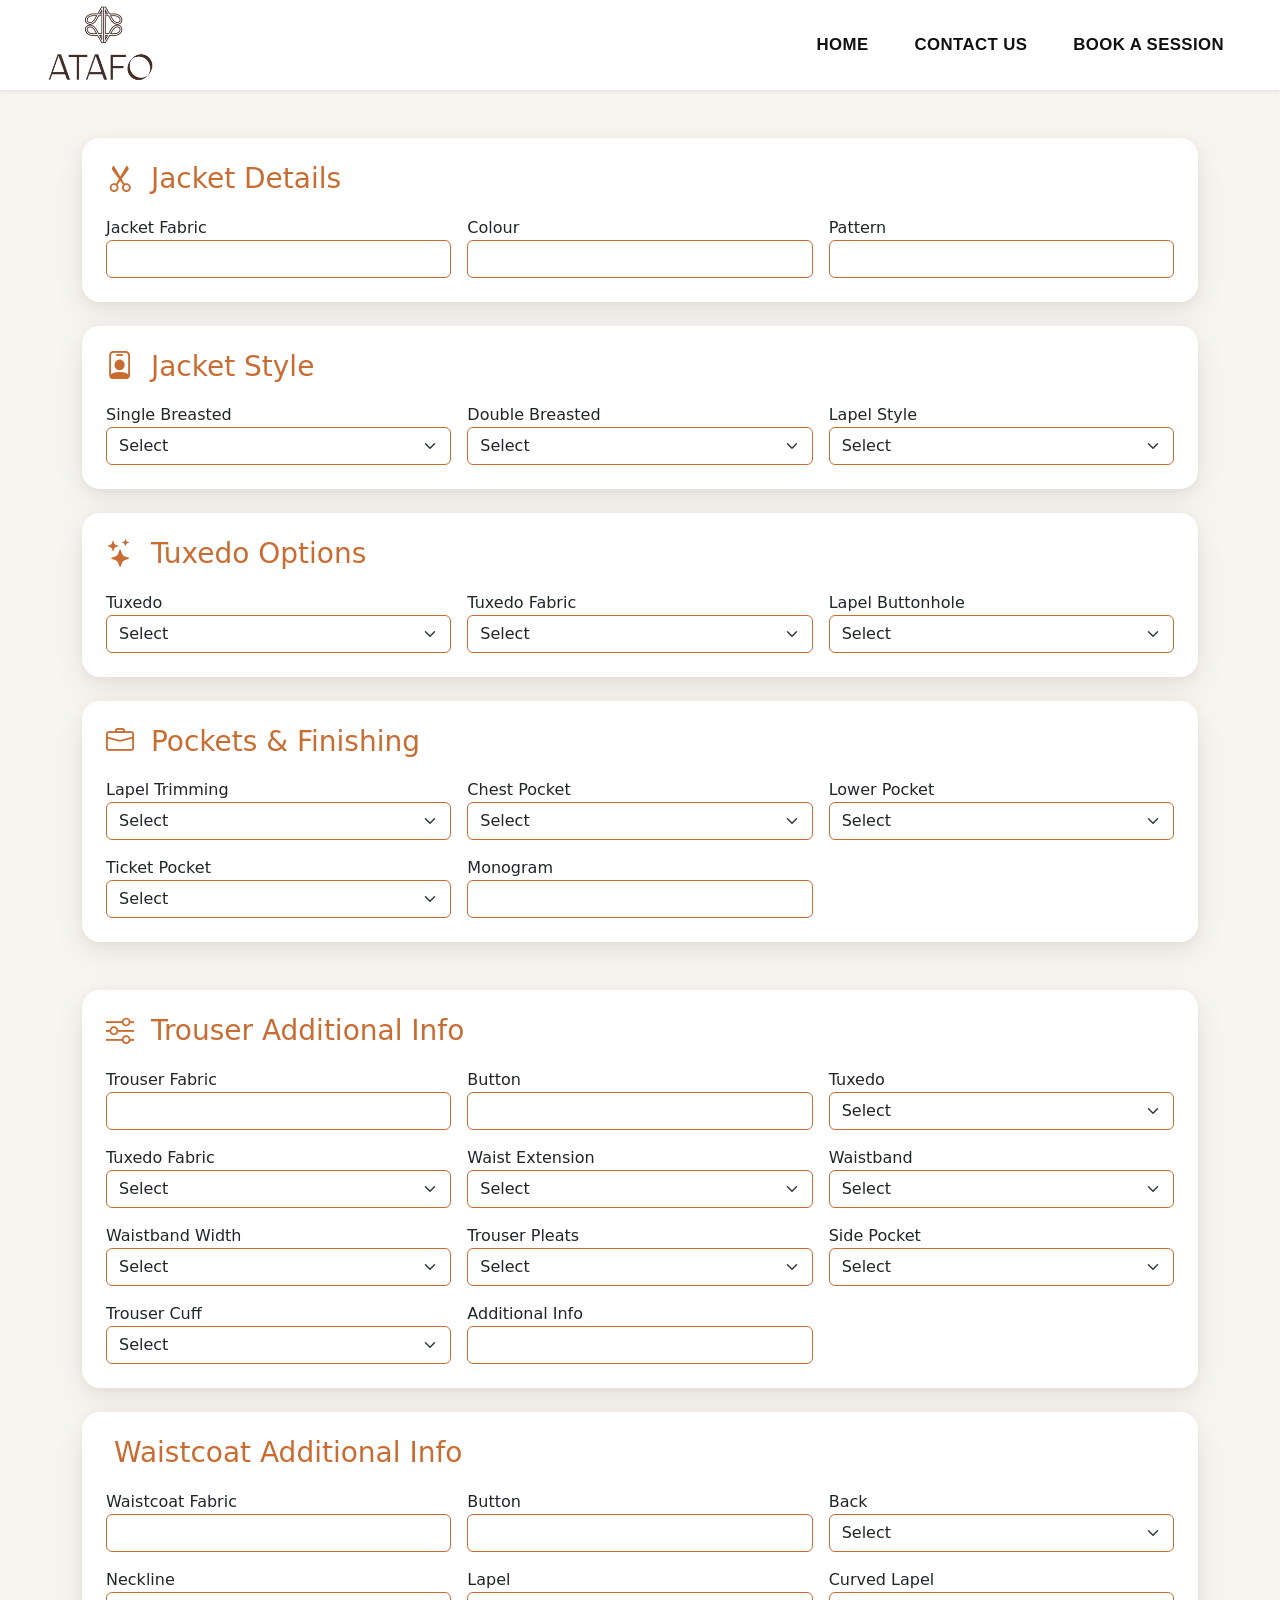
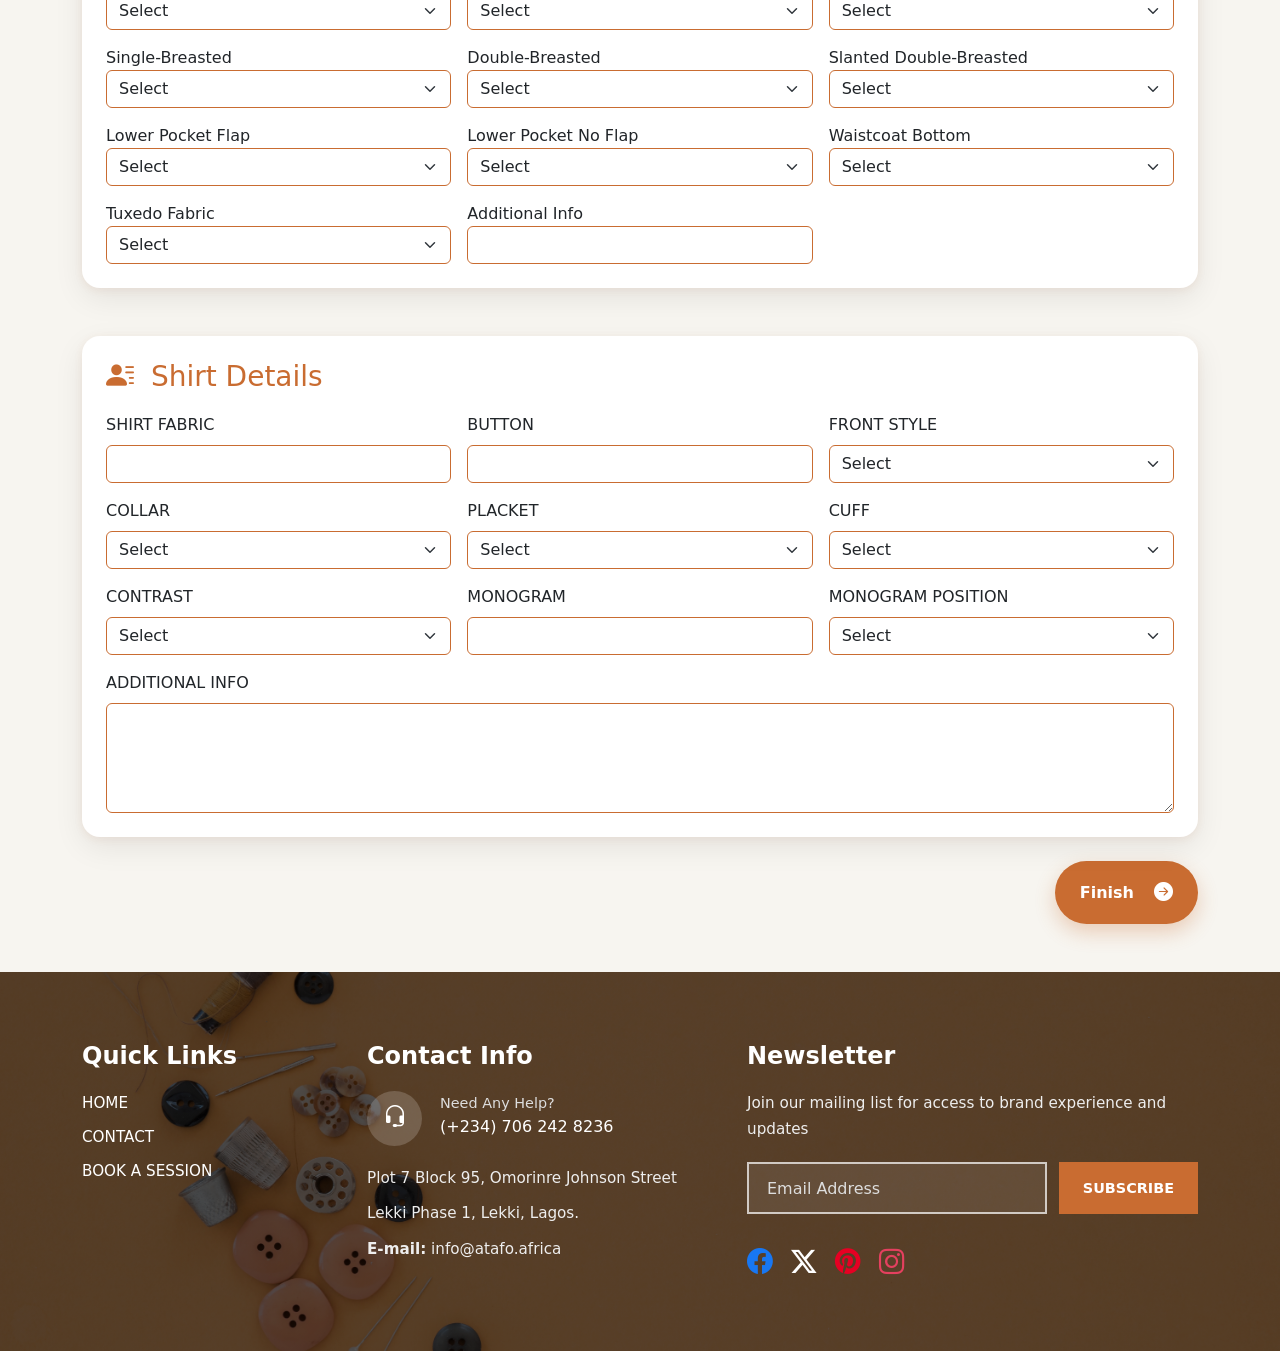
<file: form.html>
<!doctype html><html><head><meta charset="utf-8"><meta name="viewport" content="width=device-width,initial-scale=1">
<link href="https://cdn.jsdelivr.net/npm/bootstrap@5.3.3/dist/css/bootstrap.min.css" rel="stylesheet">
<link href="https://cdn.jsdelivr.net/npm/bootstrap-icons@1.11.3/font/bootstrap-icons.css" rel="stylesheet">
<link href="style.css" rel="stylesheet"></head>

<body>

<nav class="navbar navbar-expand-lg bg-white shadow-sm atafo-navbar">
<div class="container-fluid">

<a class="navbar-brand" href="index.html">
    <img src="logo.png" class="logo-img">
</a>

<button class="navbar-toggler"
        type="button"
        data-bs-toggle="collapse"
        data-bs-target="#nav"
        aria-controls="nav"
        aria-expanded="false"
        aria-label="Toggle navigation">
<i class="bi bi-list fs-1 menu-icon"></i>
</button>

<div class="collapse navbar-collapse" id="nav">
<ul class="navbar-nav ms-auto me-5 fw-semibold">
<li class="nav-item"><a class="nav-link" href="index.html">Home</a></li>
<li class="nav-item"><a class="nav-link" href="#">Contact Us</a></li>
<li class="nav-item"><a class="nav-link" href="#">Book a Session</a></li>
</ul>
</div>

</div>
</nav>







   <div class="container my-5">

    <!-- Jacket Details -->
    <div class="card p-4 mb-4">
        <h3><i class="bi bi-scissors"></i> Jacket Details</h3>

        <div class="row g-3">

            <div class="col-md-4">
                <label>Jacket Fabric</label>
                <input id="jacketFabric" class="form-control">
            </div>

            <div class="col-md-4">
                <label>Colour</label>
                <input id="jacketColour" class="form-control">
            </div>

            <div class="col-md-4">
                <label>Pattern</label>
                <input id="jacketPattern" class="form-control">
            </div>

        </div>
    </div>

    <!-- Jacket Style -->
    <div class="card p-4 mb-4">

        <h3><i class="bi bi-person-badge"></i> Jacket Style</h3>

        <div class="row g-3">

            <div class="col-md-4">
                <label>Single Breasted</label>
                <select id="singleBreasted" class="form-select">
                    <option value="">Select</option>
                    <option>1 Button</option>
                    <option>2 Button</option>
                    <option>3R2 Button</option>
                </select>
            </div>

            <div class="col-md-4">
                <label>Double Breasted</label>
                <select id="doubleBreasted" class="form-select">
                    <option value="">Select</option>
                    <option>2 Button</option>
                    <option>4 Button</option>
                    <option>6 Button</option>
                </select>
            </div>

            <div class="col-md-4">
                <label>Lapel Style</label>
                <select id="lapelStyle" class="form-select">
                    <option value="">Select</option>
                    <option>Notch</option>
                    <option>Peak</option>
                    <option>Shawl</option>
                </select>
            </div>

        </div>

    </div>

    <!-- Tuxedo Options -->
    <div class="card p-4 mb-4">

        <h3><i class="bi bi-stars"></i> Tuxedo Options</h3>

        <div class="row g-3">

            <div class="col-md-4">
                <label>Tuxedo</label>
                <select id="tuxedo" class="form-select">
                    <option value="">Select</option>
                    <option>Yes</option>
                    <option>No</option>
                </select>
            </div>

            <div class="col-md-4">
                <label>Tuxedo Fabric</label>
                <select id="tuxedoFabric" class="form-select">
                    <option value="">Select</option>
                    <option>Satin</option>
                    <option>Velvet</option>
                </select>
            </div>

            <div class="col-md-4">
                <label>Lapel Buttonhole</label>
                <select id="lapelButtonhole" class="form-select">
                    <option value="">Select</option>
                    <option>Straight</option>
                    <option>Key Hole</option>
                </select>
            </div>

        </div>

    </div>

    <!-- Pockets & Finishing -->
    <div class="card p-4 mb-4">

        <h3><i class="bi bi-briefcase"></i> Pockets &amp; Finishing</h3>

        <div class="row g-3">

            <div class="col-md-4">
                <label>Lapel Trimming</label>
                <select id="lapelTrimming" class="form-select">
                    <option value="">Select</option>
                    <option>Piping</option>
                    <option>Taping</option>
                </select>
            </div>

            <div class="col-md-4">
                <label>Chest Pocket</label>
                <select id="chestPocket" class="form-select">
                    <option value="">Select</option>
                    <option>Normal</option>
                    <option>Patch</option>
                </select>
            </div>

            <div class="col-md-4">
                <label>Lower Pocket</label>
                <select id="lowerPocket" class="form-select">
                    <option value="">Select</option>
                    <option>Tuxedo</option>
                    <option>Straight</option>
                    <option>Slanted</option>
                    <option>Patch</option>
                </select>
            </div>

            <div class="col-md-4">
                <label>Ticket Pocket</label>
                <select id="ticketPocket" class="form-select">
                    <option value="">Select</option>
                    <option>Tuxedo</option>
                    <option>Straight</option>
                    <option>Slanted</option>
                    <option>Patch</option>
                </select>
            </div>

            <div class="col-md-4">
                <label>Monogram</label>
                <input id="monogram" maxlength="5" class="form-control">
            </div>

        </div>

    </div>

</div>











<div class="container my-5">

    <!-- Trouser Additional Info -->
    <div class="card p-4 mb-4">
        <h3><i class="bi bi-sliders"></i> Trouser Additional Info</h3>

        <div class="row g-3">

            <div class="col-md-4">
                <label>Trouser Fabric</label>
                <input id="trouserFabric" class="form-control">
            </div>

            <div class="col-md-4">
                <label>Button</label>
                <input id="trouserButton" class="form-control">
            </div>

            <div class="col-md-4">
                <label>Tuxedo</label>
                <select id="trouserTuxedo" class="form-select">
                    <option value="">Select</option>
                    <option>Yes</option>
                    <option>No</option>
                </select>
            </div>

            <div class="col-md-4">
                <label>Tuxedo Fabric</label>
                <select id="trouserTuxedoFabric" class="form-select">
                    <option value="">Select</option>
                    <option>Satin</option>
                    <option>Velvet</option>
                </select>
            </div>

            <div class="col-md-4">
                <label>Waist Extension</label>
                <select id="waistExtension" class="form-select">
                    <option value="">Select</option>
                    <option>Normal</option>
                    <option>Longer</option>
                    <option>Gukha</option>
                </select>
            </div>

            <div class="col-md-4">
                <label>Waistband</label>
                <select id="waistband" class="form-select">
                    <option value="">Select</option>
                    <option>Buckles</option>
                    <option>Loops</option>
                    <option>Both</option>
                </select>
            </div>

            <div class="col-md-4">
                <label>Waistband Width</label>
                <select id="waistbandWidth" class="form-select">
                    <option value="">Select</option>
                    <option>Normal</option>
                    <option>4.5</option>
                    <option>5.5</option>
                </select>
            </div>

            <div class="col-md-4">
                <label>Trouser Pleats</label>
                <select id="trouserPleats" class="form-select">
                    <option value="">Select</option>
                    <option>None</option>
                    <option>Single</option>
                    <option>Double</option>
                </select>
            </div>

            <div class="col-md-4">
                <label>Side Pocket</label>
                <select id="sidePocket" class="form-select">
                    <option value="">Select</option>
                    <option>Tuxedo</option>
                    <option>Straight</option>
                    <option>Slanted</option>
                </select>
            </div>

            <div class="col-md-4">
                <label>Trouser Cuff</label>
                <select id="trouserCuff" class="form-select">
                    <option value="">Select</option>
                    <option>Normal</option>
                    <option>Turnup 3.8</option>
                    <option>Turnup 5.0</option>
                </select>
            </div>

            <div class="col-md-4">
                <label>Additional Info</label>
                <input id="trouserAdditionalInfo" class="form-control">
            </div>

        </div>
    </div>

    <!-- Waistcoat Additional Info -->
    <div class="card p-4 mb-4">

        <h3><i class="bi bi-vest"></i> Waistcoat Additional Info</h3>

        <div class="row g-3">

            <div class="col-md-4">
                <label>Waistcoat Fabric</label>
                <input id="waistcoatFabric" class="form-control">
            </div>

            <div class="col-md-4">
                <label>Button</label>
                <input id="waistcoatButton" class="form-control">
            </div>

            <div class="col-md-4">
                <label>Back</label>
                <select id="waistcoatBack" class="form-select">
                    <option value="">Select</option>
                    <option>Lining</option>
                    <option>Fabric</option>
                </select>
            </div>

            <div class="col-md-4">
                <label>Neckline</label>
                <select id="neckline" class="form-select">
                    <option value="">Select</option>
                    <option>V-Neck</option>
                    <option>U-Neck</option>
                </select>
            </div>

            <div class="col-md-4">
                <label>Lapel</label>
                <select id="waistcoatLapel" class="form-select">
                    <option value="">Select</option>
                    <option>Notch</option>
                    <option>Peak</option>
                    <option>Shawl</option>
                </select>
            </div>

            <div class="col-md-4">
                <label>Curved Lapel</label>
                <select id="curvedLapel" class="form-select">
                    <option value="">Select</option>
                    <option>Peak</option>
                    <option>Shawl</option>
                </select>
            </div>

            <div class="col-md-4">
                <label>Single-Breasted</label>
                <select id="waistcoatSingleBreasted" class="form-select">
                    <option value="">Select</option>
                    <option>4 Button</option>
                    <option>5 Button</option>
                    <option>6 Button</option>
                </select>
            </div>

            <div class="col-md-4">
                <label>Double-Breasted</label>
                <select id="waistcoatDoubleBreasted" class="form-select">
                    <option value="">Select</option>
                    <option>4 Button</option>
                    <option>6 Button</option>
                    <option>8 Button</option>
                </select>
            </div>

            <div class="col-md-4">
                <label>Slanted Double-Breasted</label>
                <select id="slantedDoubleBreasted" class="form-select">
                    <option value="">Select</option>
                    <option>5 Button</option>
                    <option>6 Button</option>
                    <option>8 Button</option>
                </select>
            </div>

            <div class="col-md-4">
                <label>Lower Pocket Flap</label>
                <select id="lowerPocketFlap" class="form-select">
                    <option value="">Select</option>
                    <option>Straight</option>
                    <option>Slanted</option>
                    <option>Patch</option>
                </select>
            </div>

            <div class="col-md-4">
                <label>Lower Pocket No Flap</label>
                <select id="lowerPocketNoFlap" class="form-select">
                    <option value="">Select</option>
                    <option>Straight</option>
                    <option>Slanted</option>
                    <option>Tuxedo</option>
                </select>
            </div>

            <div class="col-md-4">
                <label>Waistcoat Bottom</label>
                <select id="waistcoatBottom" class="form-select">
                    <option value="">Select</option>
                    <option>Pointed</option>
                    <option>Straight</option>
                    <option>Round</option>
                </select>
            </div>

            <div class="col-md-4">
                <label>Tuxedo Fabric</label>
                <select id="waistcoatTuxedoFabric" class="form-select">
                    <option value="">Select</option>
                    <option>None</option>
                    <option>Satin</option>
                    <option>Velvet</option>
                </select>
            </div>

            <div class="col-md-4">
                <label>Additional Info</label>
                <input id="waistcoatAdditionalInfo" class="form-control">
            </div>

        </div>

    </div>

</div>
</div>



</div>
</div>


<div class="container my-5">

    <div class="card p-4 mb-4">

        <h3><i class="bi bi-person-lines-fill"></i> Shirt Details</h3>

        <div class="row g-3">

            <!-- Shirt Fabric -->
            <div class="col-md-4">
                <label class="form-label">SHIRT FABRIC</label>
                <input id="shirtFabric" class="form-control">
            </div>

            <!-- Button -->
            <div class="col-md-4">
                <label class="form-label">BUTTON</label>
                <input id="shirtButton" class="form-control">
            </div>

            <!-- Front Style -->
            <div class="col-md-4">
                <label class="form-label">FRONT STYLE</label>
                <select id="frontStyle" class="form-select">
                    <option value="">Select</option>
                    <option>Normal</option>
                    <option>Plain Bib</option>
                    <option>Pleated Bib</option>
                </select>
            </div>

            <!-- Collar -->
            <div class="col-md-4">
                <label class="form-label">COLLAR</label>
                <select id="collar" class="form-select">
                    <option value="">Select</option>
                    <option>Classic</option>
                    <option>Spread</option>
                    <option>Cutaway</option>
                    <option>Button Down</option>
                    <option>Wing</option>
                    <option>Mandarin</option>
                </select>
            </div>

            <!-- Placket -->
            <div class="col-md-4">
                <label class="form-label">PLACKET</label>
                <select id="placket" class="form-select">
                    <option value="">Select</option>
                    <option>Placket</option>
                    <option>No Placket</option>
                    <option>Concealed</option>
                </select>
            </div>

            <!-- Cuff -->
            <div class="col-md-4">
                <label class="form-label">CUFF</label>
                <select id="cuffType" class="form-select">
                    <option value="">Select</option>
                    <option>Button</option>
                    <option>Double</option>
                </select>
            </div>

            <!-- Contrast -->
            <div class="col-md-4">
                <label class="form-label">CONTRAST</label>
                <select id="contrast" class="form-select">
                    <option value="">Select</option>
                    <option>Inner Collar</option>
                    <option>Collar</option>
                    <option>Collar &amp; Cuff</option>
                </select>
            </div>

            <!-- Monogram -->
            <div class="col-md-4">
                <label class="form-label">MONOGRAM</label>
                <input id="shirtMonogram" maxlength="5" class="form-control">
            </div>

            <!-- Monogram Position -->
            <div class="col-md-4">
                <label class="form-label">MONOGRAM POSITION</label>
                <select id="monogramPosition" class="form-select">
                    <option value="">Select</option>
                    <option>Cuff</option>
                    <option>Tummy</option>
                </select>
            </div>

            <!-- Additional Info -->
            <div class="col-md-12">
                <label class="form-label">ADDITIONAL INFO</label>
                <textarea id="shirtAdditionalInfo"
                          rows="4"
                          class="form-control"></textarea>
            </div>

        </div>

    </div>

    <!-- Next Button -->
    <div class="text-end">

        <a href="summary.html"
           class="btn px-4 py-3 rounded-pill next-btn">
            Finish
            <i class="bi bi-arrow-right-circle-fill ms-2"></i>
        </a>

    </div>

</div>






























<footer class="footer">
    <div class="container">
        <div class="row gy-5">

            <!-- Quick Links -->
            <div class="col-lg-3 col-md-6">
                <h4>Quick Links</h4>

                <ul class="footer-links">
                    <li><a href="#">HOME</a></li>
                    <li><a href="#">CONTACT</a></li>
                    <li><a href="#">BOOK A SESSION</a></li>
                </ul>
            </div>

            <!-- Contact -->
            <div class="col-lg-4 col-md-6">

                <h4>Contact Info</h4>

                <div class="contact-box">

                    <div class="icon-circle">
                        <i class="bi bi-headset"></i>
                    </div>

                    <div>

                        <span class="small-text">Need Any Help?</span>

                        <h3>(+234) 706 242 8236</h3>

                    </div>

                </div>

                <p>Plot 7 Block 95, Omorinre Johnson Street</p>
                <p>Lekki Phase 1, Lekki, Lagos.</p>
                <p><strong>E-mail:</strong> info@atafo.africa</p>

            </div>

            <!-- Newsletter -->
            <div class="col-lg-5">

                <h4>Newsletter</h4>

                <p>
                    Join our mailing list for access to brand experience and updates
                </p>

                <div class="newsletter">

                    <input
                        type="email"
                        placeholder="Email Address">

                    <button>SUBSCRIBE</button>

                </div>

             <div class="socials">

    <a href="https://www.facebook.com/maiatafo/" target="_blank" rel="noopener noreferrer">
        <i class="bi bi-facebook"></i>
    </a>

    <a href="https://x.com/atafo" target="_blank" rel="noopener noreferrer">
        <i class="bi bi-twitter-x"></i>
    </a>

    <a href="https://www.pinterest.com/maiatafo/" target="_blank" rel="noopener noreferrer">
        <i class="bi bi-pinterest"></i>
    </a>

    <a href="https://www.instagram.com/atafo__/" target="_blank" rel="noopener noreferrer">
        <i class="bi bi-instagram"></i>
    </a>

</div>

            </div>

        </div>
    </div>
</footer>



<script src="https://cdn.jsdelivr.net/npm/bootstrap@5.3.3/dist/js/bootstrap.bundle.min.js"></script>













<script>
document.addEventListener("DOMContentLoaded", () => {

    const fields = document.querySelectorAll("input, select, textarea");

    // Restore values
    fields.forEach(field => {
        if (!field.id) return;

        const saved = sessionStorage.getItem(field.id);

        if (saved !== null) {
            field.value = saved;
        }
    });

    // Save values
    fields.forEach(field => {
        if (!field.id) return;

        field.addEventListener("input", () => {
            sessionStorage.setItem(field.id, field.value);
        });

        field.addEventListener("change", () => {
            sessionStorage.setItem(field.id, field.value);
        });
    });

});</script>









<script>
document.addEventListener("click", function (e) {

    const navbar = document.querySelector(".navbar");
    const collapse = document.getElementById("nav");

    if (!navbar.contains(e.target) && collapse.classList.contains("show")) {
        const bsCollapse = bootstrap.Collapse.getOrCreateInstance(collapse);
        bsCollapse.hide();
    }

});
</script>



<script>
const hero = document.querySelector(".hero");
const bg = document.querySelector(".hero-bg");

hero.addEventListener("mousemove",(e)=>{

    const rect = hero.getBoundingClientRect();

    const x = (e.clientX - rect.left)/rect.width - .8;
    const y = (e.clientY - rect.top)/rect.height - .8;

    bg.style.transform =
        `translate(${-x*25}px,${-y*25}px) scale(1.08)`;

});

hero.addEventListener("mouseleave",()=>{

    bg.style.transform="translate(0,0) scale(1.08)";

});
</script>
</body></html>
</file>
<file: style.css>
:root{--gold:#C6A66A;--dark:#111;--bg:#F7F5F0;}
body{background:var(--bg);}


.hero{
    position:relative;
    height:320px;
    overflow:hidden;
}

.hero-bg{
    position:absolute;
    inset:-30px;
    background:url("but.webp") center/cover no-repeat;
    transition:transform .15s ease-out;
    will-change:transform;
}

.hero-overlay{
    position:relative;
    z-index:2;
    height:100%;
    display:flex;
    justify-content:center;
    align-items:center;
    background:rgba(0,0,0,.45);
}



.nav-link{
    font-family: "Montserrat", sans-serif;
    font-size: 1.05rem;
    font-weight: 600;
    letter-spacing: .4px;
    text-transform: uppercase;
    color: #111;
    transition: .3s;
}

.nav-link:hover{
    color:var(--gold);
}


.card{border-radius:18px}
h3{color:var(--gold)}


.form-control{
    border: 1px solid #C96C31;
}

.atafo-navbar{
    min-height:90px;
    padding:0 !important;
}

.atafo-navbar .container-fluid{
    padding-left:0 !important;
    padding-right:0 !important;
}

.navbar-brand{
    margin:0 !important;
    padding:0 !important;
}

.logo-img{
    width:200px;
    height:90px;
    object-fit:contain;
    display:block;
    margin:0 !important;
}


.hero h1,
.hero .lead{
    color: #fff;
}
.hero h1{
    font-family: "Montserrat", sans-serif;
    font-weight: 300;
    text-transform: uppercase;
}

.hero p{
    font-family: "Montserrat", sans-serif;
    font-weight: 200;
}

@media (max-width:800px){

    .atafo-navbar .container-fluid{
        justify-content:space-between;
        padding-left:0 !important;
    }
      .hero h1{
        font-size: 2.2rem !important;
    }

    .navbar-brand{
        margin-left:-12px !important;
    }

    .logo-img{
        width:130px !important;
        height:auto !important;
    }

    .navbar-toggler{
        margin-right:30px;
    }

    .navbar-collapse{
        padding-left:15px;
    }

       .hero .lead{
        font-size: 1rem;
    }
}

.menu-icon{
    color:#C96C31;
    font-size:2.2rem !important;
}

.navbar-toggler{
    border:1px solid #C96C31;
}

.navbar-toggler:focus{
    box-shadow:none;
}














.footer{
    position:relative;
    padding:70px 0;
    background:url("foot.webp") center center/cover no-repeat;
    overflow:hidden;
}

.footer::before{
    content:"";
    position:absolute;
    inset:0;
    background:linear-gradient(
        rgba(0,0,0,.65),
        rgba(0,0,0,.65)
    );
}

.footer .container{
    position:relative;
    z-index:2;
}

/* Headings */
.footer h4{
    color:#fff;
    font-size:1.5rem;
    font-weight:600;
    margin-bottom:20px;
}

/* Links */

.footer-links{
    list-style:none;
    padding:0;
    margin:0;
}

.footer-links li{
    margin-bottom:10px;
}

.footer-links a{
    color:#fff;
    text-decoration:none;
    font-size:.95rem;
    transition:.3s;
    font-weight:500;
}

.footer-links a:hover{
    color:#C96C31;
}

/* Contact */

.contact-box{
    display:flex;
    gap:18px;
    align-items:flex-start;
    margin-bottom:20px;
}

.icon-circle{
    width:55px;
    height:55px;
    border-radius:50%;
    background:rgba(255,255,255,.18);
    display:flex;
    align-items:center;
    justify-content:center;
    color:#fff;
    font-size:1.5rem;
}

.small-text{
    color:#ddd;
    font-size:.9rem;
}

.contact-box h3{
    color:#fff;
    font-size:1rem;
    margin:2px 0 0;
}

.footer p{
    color:#eee;
    font-size:.95rem;
    line-height:1.7;
    margin-bottom:.6rem;
}

/* Newsletter */

.newsletter{
    display:flex;
    gap:12px;
    margin-top:20px;
}

.newsletter input{
    flex:1;
    height:52px;
    border:2px solid rgba(255,255,255,.7);
    background:rgba(255,255,255,.08);
    color:#fff;
    padding:0 18px;
    outline:none;
}

.newsletter input::placeholder{
    color:#ddd;
}

.newsletter button{
    background:#C96C31;
    color:#fff;
    border:none;
    padding:0 24px;
    font-size:.9rem;
    font-weight:600;
}

.newsletter button:hover{
    background:#fff;
    color:#C96C31;
}

/* Socials */

.socials{
    display:flex;
    gap:18px;
    margin-top:28px;
    font-size:1.6rem;
}

.socials a{
    transition:.3s;
}

.socials a:hover{
    transform:translateY(-4px);
}

.socials .bi-facebook{color:#1877F2;}
.socials .bi-twitter-x{color:#fff;}
.socials .bi-pinterest{color:#E60023;}
.socials .bi-instagram{color:#E4405F;}

@media(max-width:800px){

    .footer{
        text-align:center;
        padding:55px 0;
    }

    .contact-box{
        justify-content:center;
    }

    .newsletter{
        flex-direction:column;
    }

    .newsletter button{
        height:52px;
    }

    .socials{
        justify-content:center;
    }

}


@media (min-width:801px){
    .navbar-nav .nav-item{
        margin-left:30px;
    }
}
















































.card{
    border:none;
    border-radius:18px;
    background:#fff;
    box-shadow:
        0 10px 30px rgba(0,0,0,.08),
        0 2px 8px rgba(201,108,49,.08);
    transition:all .3s ease;
}

.card:hover{
    transform:translateY(-4px);
    box-shadow:
        0 18px 40px rgba(0,0,0,.12),
        0 6px 18px rgba(201,108,49,.15);
}


h3{color:#C96C31;margin-bottom:20px}

h3 i{margin-right:8px}

.form-control,.form-select{border:1px solid #C96C31}.form-control:focus,
.form-select:focus{border-color:#C96C31;box-shadow:0 0 0 .2rem rgba(201,108,49,.2)}

.next-btn{
    display:inline-flex;
    align-items:center;
    gap:12px;
    padding:14px 30px;
    background:#C96C31;
    color:#fff;
    text-decoration:none;
    font-weight:600;
    font-size:1rem;
    border-radius:50px;
    box-shadow:0 8px 20px rgba(201,108,49,.30);
    transition:all .3s ease;
}

.next-btn i{
    font-size:1.2rem;
    transition:transform .3s ease;
}

.next-btn:hover{
    background:#C6A66A;
    color:#fff;
    transform:translateY(-3px);
    box-shadow:0 14px 30px rgba(198,166,106,.35);
}

.next-btn:hover i{
    transform:translateX(6px);
}
</file>
